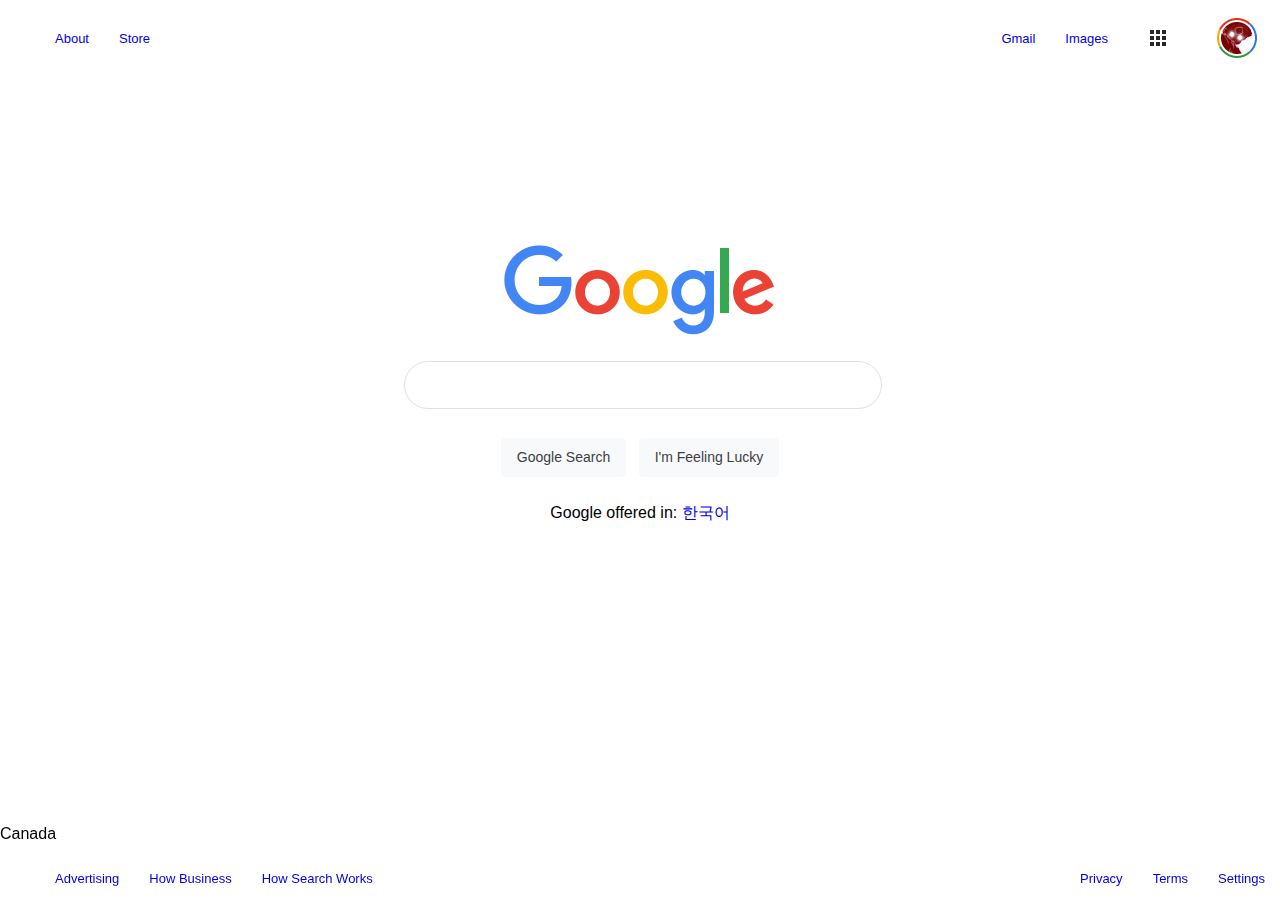
<file: index.html>
<!DOCTYPE html>
<html lang="en">
<head>
   <meta charset="UTF-8">
   <meta name="viewport" content="width=device-width, initial-scale=1.0">
   <link rel="stylesheet" href="normalize.css">
   <link rel="stylesheet" href="styles.css">
   <title>Google</title>
</head>

<body>
   <header>
      <nav>
         <div class="nav-links-left">
            <ul>
               <li><a href="#" class="nav-links">About</a></li>
               <li><a href="#" class="nav-links">Store</a></li>
            </ul>
         </div>
         <div class="nav-links-right">
            <ul>
               <li><a href="#" class="nav-links">Gmail</a></li>
               <li><a href="#" class="nav-links">Images</a></li>
               <li><a href="#" class="nav-links"><img src="Images/grid.png" alt="#"></a></li>
               <li><a href="#" class="nav-links"><img src="Images/user.png" alt="#"></a></li>
            </ul>
         </div>
      </nav>
   </header>

   <main>
      <div class="main-container">
         <div class="main-logo">
            <img src="Images/googlelogo.png" alt="#">
         </div>
         <div class="main-searchbar">
            <input type="text">
         </div>
         <div class="main-btns">
            <button>Google Search</button>
            <button>I'm Feeling Lucky</button>
         </div>
         <div class="main-language">
            <p>Google offered in: <a href="#">한국어</a></p>
         </div>
      </div>
   </main>

   <footer>
      <div class="footer-country">
         <p>Canada</p>
      </div>
      <div class="footer-links">
         <div class="footer-links-left">
            <ul>
               <li><a href="#">Advertising</a></li>
               <li><a href="#">How Business</a></li>
               <li><a href="#">How Search Works</a></li>
            </ul>
         </div>
         <div class="footer-links-right">
            <ul>
               <li><a href="#">Privacy</a></li>
               <li><a href="#">Terms</a></li>
               <li><a href="#">Settings</a></li>
            </ul>
         </div>
      </div>
   </footer>

</body>

</html>
</file>
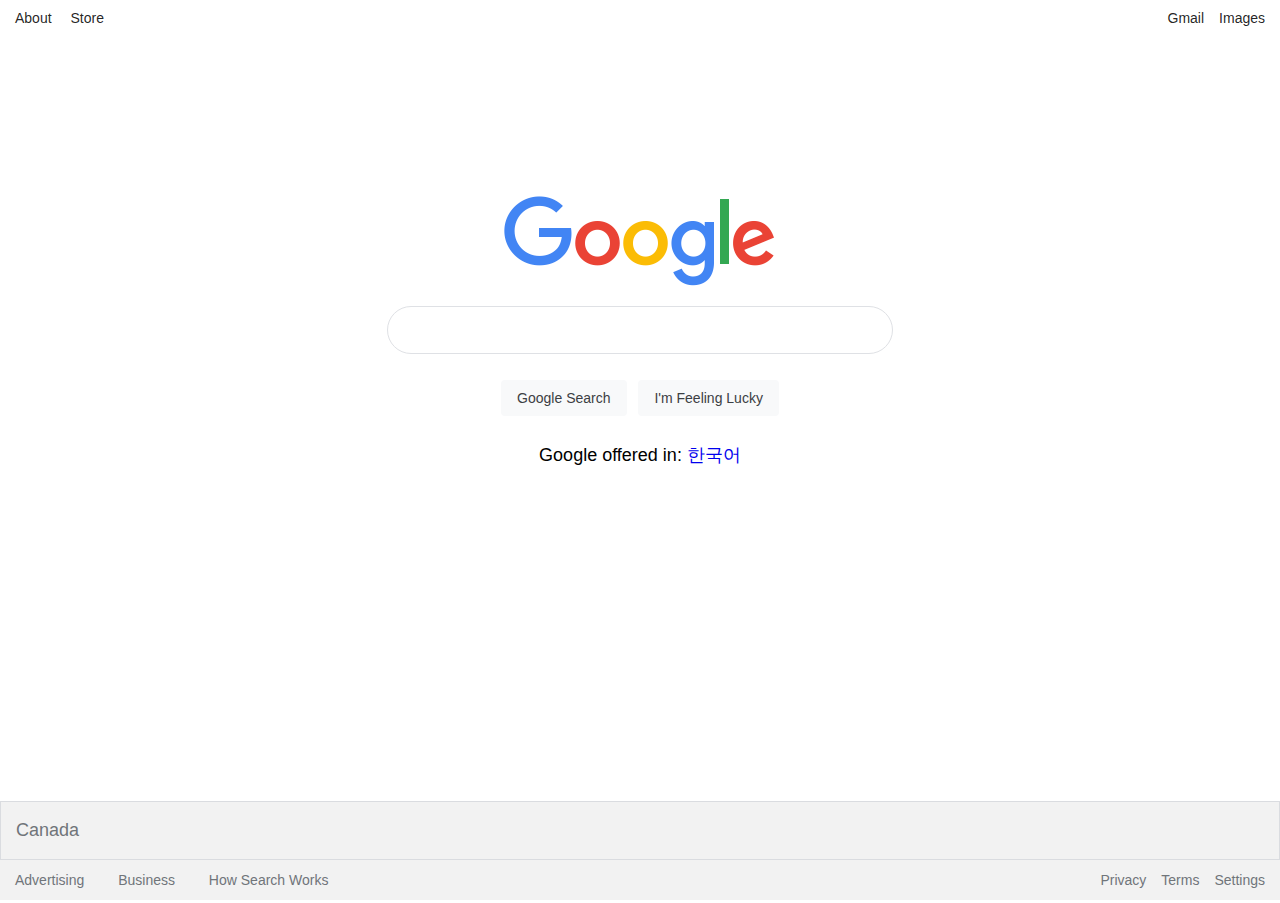
<file: v2/index.html>
<!DOCTYPE html>
<html lang="en">
<head>
   <meta charset="UTF-8">
   <meta name="viewport" content="width=device-width, initial-scale=1.0">
   <link rel="stylesheet" href="normalize.css">
   <link rel="stylesheet" href="style.css">
   <title>Google</title>
</head>

<body>
   <div class="container">

      <nav class="nav-left">
         <a href="#">About</a>
         <a href="#">Store</a>
      </nav>
      <nav class="nav-right">
         <a href="#">Gmail</a>
         <a href="#">Images</a>
      </nav>

      <main class="main">
         <div class="main-container">
            <div class="main-logo">
               <img src="Images/googlelogo.png" alt="#">
            </div>
            <div class="main-input">
               <input type="text">
            </div>
            <div class="main-buttons">
               <button>Google Search</button>
               <button>I'm Feeling Lucky</button>
            </div>
            <div class="main-language">
               <p>Google offered in: <a href="#">한국어</a></p>
            </div>
         </div>
      </main>

      <div class="footer-country">
         <p>Canada</p>
      </div>
      <nav class="footer-links-left">
         <a href="#">Advertising</a>
         <a href="#">Business</a>
         <a href="#">How Search Works</a>
      </nav>
      <nav class="footer-links-right">
         <a href="#">Privacy</a>
         <a href="#">Terms</a>
         <a href="#">Settings</a>
      </nav>

   </div>

</body>

</html>
</file>
<file: styles.css>
/* GLOBAL */
:root {
   --link-font-size: 13px;
   --link-font-color: rgba(0,0,0,0.87);
}

body {
   margin: 0 auto;
   font-family: Arial, Helvetica, sans-serif;
}

a {
   text-decoration: none;
}

a:hover {
   text-decoration: underline;
}

.nav-links:visited {
   color: var(--link-font-color);
}

li {
   list-style-type: none;
   padding: 0 15px;
}

img {
   width: 100%;
}

/* TYPOGRAPHY */

nav, ul {
   font-size: var(--link-font-size);
   color: var(--link-font-color);
}


/* BUTTON STLYE */

button {
   background-color: #f8f9fa;
   border: 1px solid #f8f9fa;
   cursor: pointer;
   border-radius: 4px;
   color: #3c4043;
   font-size: 14px;
   margin: 11px 4px;
   padding: 10px 15px;
}

button:hover {
   box-shadow: 0px 0px 2px rgb(173, 173, 173);
}

button:active, button:focus {
   outline: 1px solid royalblue;
   border-radius: 4px;
}

/* INPUT STYLES */

input {
   width: 100%;
   border: 1px solid #dfe1e5;
   border-radius: 24px;
   height: 44px;
}

input:hover {
   box-shadow: #3c4043;
}

input:focus {
   outline: none;
}

/* LAYOUT */

nav, ul {
   display: flex;
   justify-content: space-between;
   align-items: center;
   vertical-align: middle;
   color: var(--link-font-color);
}

main {
   display: flex;
   justify-content: space-evenly;
   text-align: center;
   padding-top: 13%;
}

.main-logo {
   padding: 0 100px;
}

.main-logo, .main-searchbar {
   padding-bottom: 4%;
}

footer {
   position: fixed;
   left: 0;
   bottom: 0;
   width: 100%;
}

.footer-links {
   display: flex;
   justify-content: space-between;
}
</file>
<file: v2/style.css>
/* GLOBAL */

body {
   margin: 0 auto;
   font-family: Arial, Helvetica, sans-serif;
   font-size: var(--link-font-size);
   font-weight: 100;
}

a {
   text-decoration: none;
}

a:hover {
   text-decoration: underline;
}

/* LAYOUT */

.container {
   display: grid;
   height: 100vh;
   grid-template-columns: 1fr 1fr;
   grid-template-rows: auto 1fr auto auto;
   grid-template-areas: 
      "nav-left nav-right"
      "main main"
      "footer footer"
      "footer-left footer-right";
}

.nav-left {
   grid-area: nav-left;
   padding: 10px 0;
}

.nav-left a {
   padding-left: 15px;
   font-size: var(-); 
}

.nav-right {
   grid-area: nav-right;
   display: flex;
   justify-content: flex-end;
   padding: 10px 0;
}

.nav-right a {
   padding-right: 15px;
}

main {
   grid-area: main;
   display: flex;
   justify-content: center;
   padding-top: 160px;
   text-align: center;
}

.main-logo, .main-input {
   margin-bottom: 15px;
}

.footer-country {
   grid-area: footer;
   padding: 0 15px;
   border: 1px solid #dadce0;
}

.footer-links-left {
   grid-area: footer-left;
}

.footer-links-left a {
   padding: 15px;
   text-align: center;
}

.footer-links-right {
   grid-area: footer-right;
   display: flex;
   justify-content: flex-end;  
}

.footer-links-right a{
   padding-right: 15px;
}

/* STYLES */

   /* COLOR PALETTE */

   :root {
      --header-link-color: rgba(0,0,0,0.87);
      --header-link-color-visited: rgba(0,0,0,0.87);
      --footer-link-color: #70757a;
      --footer-link-color-visited: #70757a;
      --button-font-color: #3c4043;
      --button-bg-color: #f8f9fa;
      --button-color: #3c4043;
      --footer-bg-color: #f2f2f2;
}
   
      /* COLOR */

      .nav-left a {
         color: var(--header-link-color);
      }

      .nav-right a {
         color: var(--header-link-color);
      }

      .footer-country, .footer-links-left, .footer-links-right {
         background-color: var(--footer-bg-color);
         color: var(--footer-link-color);
      }

      .footer-links-left, .footer-links-right {
         padding: 12px 0;
      }

      .footer-country a, .footer-links-left a, .footer-links-right a {
         color: var(--footer-link-color);
      }

      button {
         color: var(--button-color);
         background-color: var(--button-bg-color);
      }

   /* TYPOGRAPHY STYLES*/

   :root {
      --button-font-size: 14px;
      --link-font-size: 14px;
   }

      /* TYPOGRAPHY */

      p {
         font-size: 18px;
      }


   /* BUTTON STYLE */

   button {
      font-size: 14px;
      border-radius: 4px;
      border-style: none;
      margin: 11px 4px;
      padding: 0px 16px;
      height: 36px;
      line-height: 27px;
   }

   button:hover {
      cursor: pointer;
      box-shadow: 0px 0px 2px #aaabaf;
   }


   /* INPUT STYLE */

   input {
      background: #fff;
      border: 1px solid #dfe1e5;
      box-shadow: none;
      border-radius: 24px;
      height: 44px;
      width: 500px;
   }

   input:focus {
      outline: none;
   }

   input:hover, input:active {
      box-shadow: 0px 0px 2px #aaabaf;
   }
</file>
